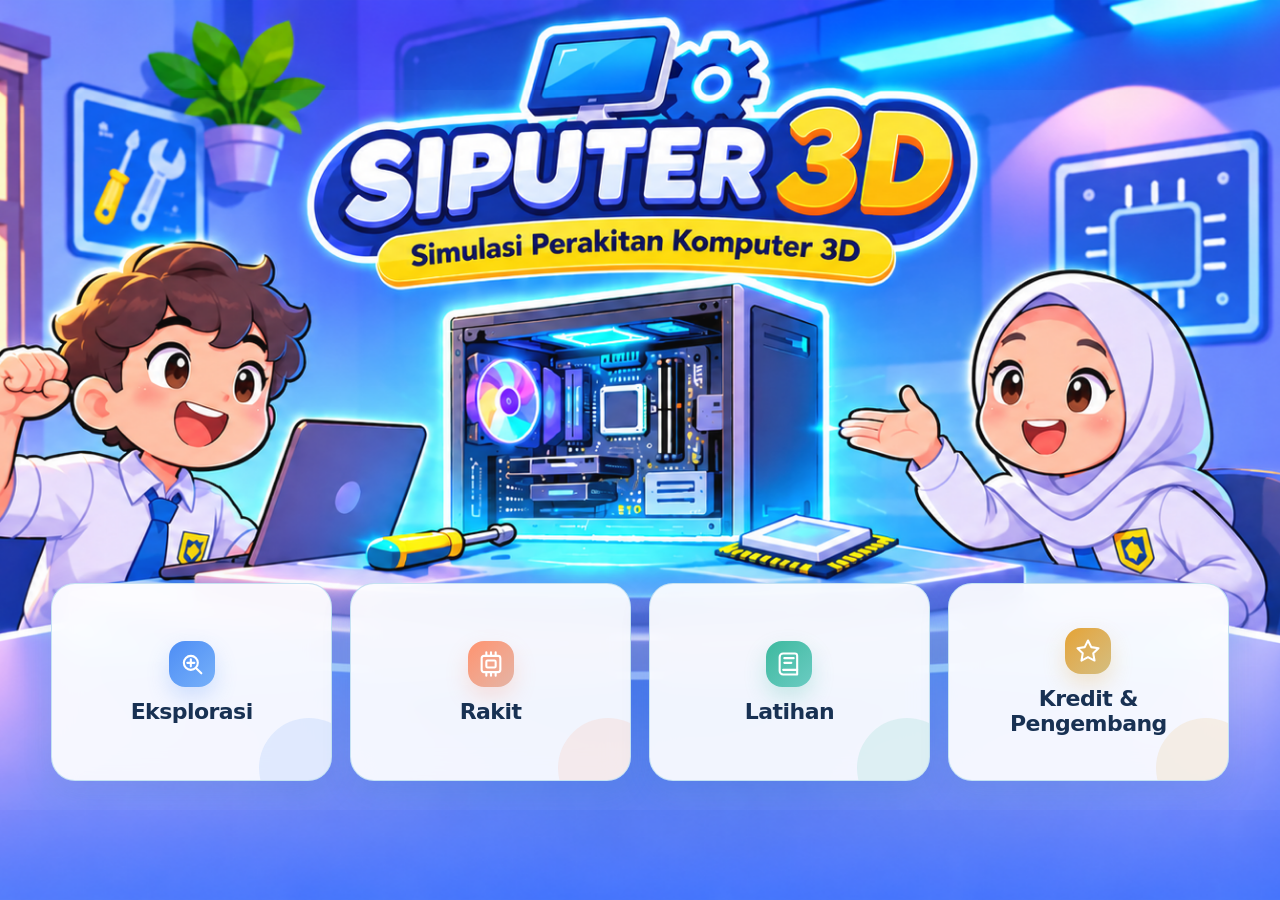
<file: siputer/index.html>
<!doctype html>
<html lang="id">
<head>
  <meta charset="utf-8">
  <meta name="viewport" content="width=device-width, initial-scale=1">
  <title>Belajar Komputer 3D</title>
  <style>
    :root {
      --ink: #183153;
      --muted: #617895;
      --paper: #f2faff;
      --line: #cfe7f3;
      --blue: #4e8df5;
      --orange: #ff936f;
      --green: #3bb99e;
    }

    * { box-sizing: border-box; }

    body {
      margin: 0;
      width: 100vw;
      height: 100dvh;
      display: grid;
      place-items: center;
      color: var(--ink);
      overflow: hidden;
      background: url("asset/BG-HOME.png") center center / cover no-repeat fixed;
      font-family: Inter, ui-sans-serif, system-ui, -apple-system, BlinkMacSystemFont, "Segoe UI", sans-serif;
    }

    .shell {
      width: min(100vw, 177.7778dvh);
      height: min(100dvh, 56.25vw);
      aspect-ratio: 16 / 9;
      overflow: auto;
      padding: clamp(16px, 3.2vh, 38px) clamp(18px, 4vw, 64px);
      background: rgba(255,255,255,.04);
      scrollbar-color: #b7c1d2 transparent;
    }

    main {
      display: flex;
      width: 100%;
      min-height: 100%;
      flex-direction: column;
      justify-content: flex-end;
    }

    .heading {
      height: 0;
      margin: 0;
      overflow: hidden;
      opacity: 0;
      text-align: center;
    }

    .mark {
      display: grid;
      width: 42px;
      height: 42px;
      margin: 0 auto 8px;
      place-items: center;
      border: 1px solid var(--line);
      border-radius: 18px;
      background: linear-gradient(145deg, #ffffff, #e6f8ff);
      box-shadow: 0 10px 28px rgba(67, 133, 190, .18), inset 0 0 0 1px white;
      color: var(--blue);
      font-size: 16px;
      font-weight: 800;
    }

    h1 {
      margin: 0;
      font-size: clamp(24px, 3.3vw, 38px);
      letter-spacing: -.045em;
      background: linear-gradient(100deg, #387ee8, #825fe7 55%, #f18a72);
      background-clip: text;
      color: transparent;
    }

    .subtitle {
      margin: 5px 0 0;
      color: var(--muted);
      font-size: 15px;
    }

    .menu {
      display: grid;
      grid-template-columns: repeat(4, minmax(0, 1fr));
      gap: clamp(10px, 1.5vw, 18px);
    }

    .menu-card {
      position: relative;
      display: flex;
      min-height: clamp(145px, 22vh, 205px);
      flex-direction: column;
      align-items: center;
      justify-content: center;
      gap: 12px;
      border: 1.5px solid rgba(196, 226, 242, .98);
      border-radius: 24px;
      background: rgba(255, 255, 255, .92);
      padding: clamp(14px, 2vw, 24px);
      color: inherit;
      text-decoration: none;
      font: inherit;
      text-align: center;
      backdrop-filter: blur(14px);
      -webkit-backdrop-filter: blur(14px);
      box-shadow: 0 12px 30px rgba(66, 131, 175, .14);
      transition: transform .18s ease, box-shadow .18s ease, border-color .18s ease;
      overflow: hidden;
      cursor: pointer;
    }

    .menu-card:focus-visible,
    .credits-close:focus-visible {
      outline: 3px solid #245fda;
      outline-offset: 3px;
    }

    .menu-card::after {
      content: "";
      position: absolute;
      right: -28px;
      bottom: -38px;
      width: 100px;
      height: 100px;
      border-radius: 50%;
      background: var(--tint);
      opacity: .12;
    }

    .menu-card:hover {
      transform: translateY(-4px);
      border-color: var(--tone);
      box-shadow: 0 18px 38px color-mix(in srgb, var(--tone) 22%, transparent);
    }

    .explore { --tone: var(--blue); --tint: var(--blue); }
    .build { --tone: var(--orange); --tint: var(--orange); }
    .practice { --tone: var(--green); --tint: var(--green); }
    .credits-card { --tone: #e5a331; --tint: #e5a331; }

    .icon {
      display: grid;
      width: 46px;
      height: 46px;
      place-items: center;
      border-radius: 16px;
      background: linear-gradient(135deg, var(--tint), color-mix(in srgb, var(--tint) 62%, #b8eaff));
      color: white;
      box-shadow: 0 10px 22px color-mix(in srgb, var(--tone) 24%, transparent);
    }

    .icon svg {
      width: 28px;
      height: 28px;
      fill: none;
      stroke: currentColor;
      stroke-width: 1.8;
      stroke-linecap: round;
      stroke-linejoin: round;
    }

    .menu-card h2 {
      margin: 0;
      font-size: clamp(17px, 1.8vw, 22px);
      letter-spacing: -.025em;
      text-align: center;
    }

    .credits {
      margin-top: clamp(16px, 2.6vh, 26px);
      border: 1px solid var(--line);
      border-radius: 16px;
      background: rgba(255,255,255,.9);
      padding: 12px 16px;
    }

    .credits-heading {
      display: flex;
      align-items: baseline;
      justify-content: space-between;
      gap: 12px;
      margin-bottom: 8px;
    }

    .credits h2 {
      margin: 0;
      font-size: 15px;
    }

    .developer {
      margin: 0;
      color: var(--muted);
      font-size: 11px;
      text-align: right;
    }

    .developer strong { color: var(--ink); }

    .credits-table-wrap {
      overflow-x: auto;
    }

    .credits table {
      width: 100%;
      border-collapse: collapse;
      font-size: 11px;
      text-align: left;
      white-space: nowrap;
    }

    .credits th,
    .credits td {
      border-top: 1px solid #e4f0f7;
      padding: 5px 8px;
    }

    .credits th { color: var(--muted); font-weight: 700; }
    .credits td:first-child { width: 34px; color: var(--muted); }

    .credits-dialog {
      width: min(920px, calc(100vw - 32px));
      max-height: min(82dvh, 760px);
      border: 1.5px solid rgba(196, 226, 242, .98);
      border-radius: 24px;
      padding: 0;
      color: var(--ink);
      background: rgba(255, 255, 255, .94);
      backdrop-filter: blur(14px);
      -webkit-backdrop-filter: blur(14px);
      box-shadow: 0 24px 70px rgba(45, 99, 145, .24);
    }

    .credits-dialog::backdrop {
      background: rgba(16, 40, 72, .58);
      backdrop-filter: blur(6px);
    }

    .credits-dialog .credits {
      max-height: min(82dvh, 760px);
      margin: 0;
      overflow: auto;
      border: 0;
      border-radius: inherit;
      background: transparent;
      padding: clamp(18px, 3vw, 30px);
    }

    .credits-dialog .credits-heading {
      align-items: center;
    }

    .credits-close {
      flex: 0 0 auto;
      border: 1px solid var(--line);
      border-radius: 999px;
      background: #f3faff;
      padding: 8px 14px;
      color: var(--ink);
      font: inherit;
      font-size: 13px;
      font-weight: 800;
      cursor: pointer;
    }

    @media (max-width: 760px) and (orientation: landscape) {
      .menu { gap: 8px; }

      .menu-card {
        min-height: clamp(82px, 22vh, 112px);
        gap: 8px;
        border-radius: 14px;
        padding: 10px 6px;
      }

      .icon {
        width: clamp(32px, 8vw, 42px);
        height: clamp(32px, 8vw, 42px);
        border-radius: 12px;
      }

      .icon svg {
        width: 24px;
        height: 24px;
      }

      .menu-card h2 {
        font-size: clamp(12px, 2.4vw, 16px);
        overflow-wrap: anywhere;
      }

      .credits-dialog {
        width: calc(100vw - 20px);
        max-height: 88dvh;
      }

      .credits-dialog .credits {
        max-height: 88dvh;
        padding: 14px;
      }

      .credits-heading {
        align-items: flex-start;
        flex-wrap: wrap;
        gap: 8px;
      }

      .developer {
        font-size: 10px;
        text-align: left;
      }

      .credits table {
        font-size: 10px;
        white-space: normal;
      }

      .credits th,
      .credits td {
        padding: 4px;
      }

      .credits td:nth-child(3) {
        overflow-wrap: anywhere;
      }
    }

    @media (max-height: 460px) and (orientation: landscape) {
      .shell {
        padding-top: 10px;
        padding-bottom: 10px;
      }

      .menu-card {
        min-height: clamp(76px, 24vh, 108px);
      }
    }

    .orientation-gate {
      display: none;
      position: fixed;
      z-index: 20;
      inset: 0;
      align-items: center;
      justify-content: center;
      background: linear-gradient(rgba(234,248,255,.84), rgba(240,237,255,.84)), url("asset/BG-HOME.png") center / cover no-repeat;
      padding: 28px;
      color: var(--ink);
      text-align: center;
    }

    .orientation-gate-content { max-width: 300px; }

    .rotate-icon {
      display: inline-block;
      margin-bottom: 14px;
      font-size: 56px;
      animation: rotate-hint 1.8s ease-in-out infinite;
    }

    @keyframes rotate-hint {
      0%, 20% { transform: rotate(0); }
      65%, 100% { transform: rotate(90deg); }
    }

    @media (orientation: portrait) and (max-width: 900px) {
      .orientation-gate { display: flex; }
    }
  </style>
  <script src="click-sound.js" defer></script>
</head>
<body>
  <div class="shell">
    <main>
      <div class="heading">
        <div class="mark" aria-hidden="true">3D</div>
        <h1>Belajar Komputer</h1>
        <p class="subtitle">Pilih aktivitas pembelajaran</p>
      </div>

      <nav class="menu" aria-label="Menu pembelajaran">
        <a class="menu-card explore" href="pages/eksplorasi.html">
          <div class="icon" aria-hidden="true">
            <svg viewBox="0 0 24 24">
              <circle cx="11" cy="11" r="6"></circle>
              <path d="m16 16 4 4M11 8v6M8 11h6"></path>
            </svg>
          </div>
          <h2>Eksplorasi</h2>
        </a>

        <a class="menu-card build" href="pages/rakit.html">
          <div class="icon" aria-hidden="true">
            <svg viewBox="0 0 24 24">
              <rect x="4" y="5" width="16" height="14" rx="2"></rect>
              <rect x="8" y="9" width="8" height="6" rx="1"></rect>
              <path d="M8 2v3M12 2v3M16 2v3M8 19v3M12 19v3M16 19v3"></path>
            </svg>
          </div>
          <h2>Rakit</h2>
        </a>

        <a class="menu-card practice" href="pages/latihan.html">
          <div class="icon" aria-hidden="true">
            <svg viewBox="0 0 24 24">
              <path d="M7 3h10a2 2 0 0 1 2 2v16H7a3 3 0 0 1-3-3V6a3 3 0 0 1 3-3Z"></path>
              <path d="M7 17h12M8 7h8M8 11h6"></path>
            </svg>
          </div>
          <h2>Latihan</h2>
        </a>

        <button class="menu-card credits-card" id="credits-open" type="button" aria-haspopup="dialog" aria-controls="credits-dialog">
          <div class="icon" aria-hidden="true">
            <svg viewBox="0 0 24 24">
              <path d="m12 3 2.8 5.7 6.2.9-4.5 4.4 1.1 6.2-5.6-3-5.6 3 1.1-6.2L3 9.6l6.2-.9L12 3Z"></path>
            </svg>
          </div>
          <h2>Kredit &amp; Pengembang</h2>
        </button>
      </nav>
    </main>
  </div>

  <dialog class="credits-dialog" id="credits-dialog" aria-labelledby="credits-title">
    <section class="credits">
      <div class="credits-heading">
        <div>
          <h2 id="credits-title">Pengembang Media Pembelajaran &amp; Kredit Aset 3D</h2><br>
          <p class="developer">Pengembang: <strong>SYAHIDAH HUMAIROH</strong> · SMPN 26 JAKARTA</p>
        </div>
        <button class="credits-close" id="credits-close" type="button">Tutup</button>
      </div>
      <div class="credits-table-wrap">
        <table>
          <thead>
            <tr><th>No.</th><th>Aset</th><th>Kreator</th><th>Tahap</th></tr>
          </thead>
          <tbody>
            <tr><td>1</td><td>Random Access Memory</td><td>ARComputerFundamentals</td><td>Process</td></tr>
            <tr><td>2</td><td>Core i7 Processor</td><td>ARComputerFundamentals</td><td>Process</td></tr>
            <tr><td>3</td><td>Wireless Adaptor</td><td>ARComputerFundamentals</td><td>Ekspansi</td></tr>
            <tr><td>4</td><td>PSU</td><td>Groovex</td><td>Power</td></tr>
            <tr><td>5</td><td>HDD</td><td>Nadya Sarieva</td><td>Storage</td></tr>
            <tr><td>6</td><td>RTX 5070</td><td>TahmidTauz</td><td>Graphics</td></tr>
            <tr><td>7</td><td>Samsung 990 PRO SSD</td><td>PolyDavid</td><td>Storage</td></tr>
          </tbody>
        </table>
      </div>
    </section>
  </dialog>

  <div class="orientation-gate" role="status" aria-live="polite">
    <div class="orientation-gate-content">
      <span class="rotate-icon" aria-hidden="true">📱</span>
      <h2>Putar perangkat Anda</h2>
      <p>Halaman ini dirancang untuk tampilan 16:9. Silakan putar HP ke posisi horizontal untuk melanjutkan.</p>
    </div>
  </div>
  <script>
    const creditsDialog = document.getElementById('credits-dialog');
    const creditsOpen = document.getElementById('credits-open');
    const creditsClose = document.getElementById('credits-close');

    creditsOpen.addEventListener('click', () => creditsDialog.showModal());
    creditsClose.addEventListener('click', () => creditsDialog.close());
    creditsDialog.addEventListener('click', event => {
      if (event.target === creditsDialog) creditsDialog.close();
    });
  </script>
</body>
</html>
</file>
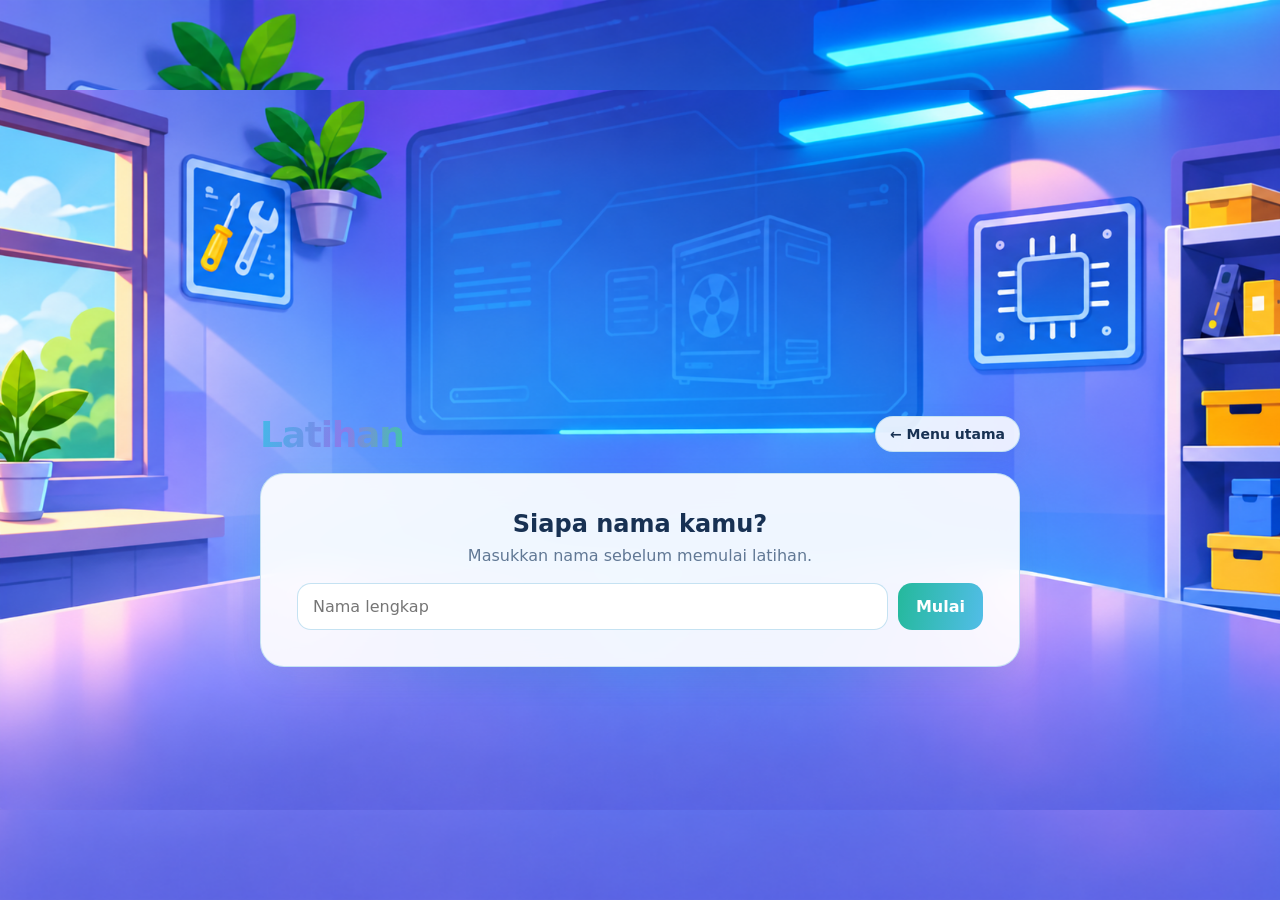
<file: siputer/pages/latihan.html>
<!doctype html>
<html lang="id">
<head>
  <meta charset="utf-8">
  <meta name="viewport" content="width=device-width, initial-scale=1">
  <title>Latihan Komponen Komputer</title>
  <style>
    :root {
      --ink: #183153;
      --muted: #617895;
      --paper: #f2faff;
      --line: rgba(196, 226, 242, .98);
      --green: #24b99b;
      --sky: #52bde8;
      --violet: #9c87f5;
    }

    * { box-sizing: border-box; }

    html, body {
      background: url("../asset/BG-all.png") center center / cover no-repeat fixed;
    }

    body {
      position: fixed;
      top: 50%;
      left: 50%;
      width: min(100vw, 177.7778dvh);
      height: min(100dvh, 56.25vw);
      transform: translate(-50%, -50%);
      aspect-ratio: 16 / 9;
      margin: 0;
      overflow: auto;
      color: var(--ink);
      font-family: Inter, ui-sans-serif, system-ui, -apple-system, BlinkMacSystemFont, "Segoe UI", sans-serif;
    }

    .shell {
      display: flex;
      width: min(760px, calc(100% - 32px));
      min-height: 100dvh;
      flex-direction: column;
      justify-content: center;
      margin: 0 auto;
      padding: 18px 0;
    }

    .topbar {
      display: flex;
      align-items: center;
      justify-content: space-between;
      margin-bottom: 18px;
    }

    .topbar a {
      border: 1px solid var(--line);
      border-radius: 999px;
      background: rgba(255, 255, 255, .88);
      padding: 9px 14px;
      color: var(--ink);
      font-size: 14px;
      font-weight: 700;
      text-decoration: none;
      box-shadow: 0 8px 22px rgba(66, 131, 175, .12);
      transition: border-color .15s ease, transform .15s ease;
    }

    .topbar a:hover { border-color: var(--sky); transform: translateY(-1px); }
    .topbar a:focus-visible,
    .answer:focus-visible,
    #next:focus-visible {
      outline: 3px solid #245fda;
      outline-offset: 3px;
    }

    h1 {
      margin: 0;
      font-size: clamp(24px, 5vw, 36px);
      letter-spacing: -.035em;
      background: linear-gradient(100deg, #43b9e8, #8b7bea 58%, #40c6a9);
      background-clip: text;
      color: transparent;
    }

    .card {
      border: 1.5px solid var(--line);
      border-radius: 24px;
      background: rgba(255, 255, 255, .92);
      padding: clamp(20px, 5vw, 36px);
      backdrop-filter: blur(14px);
      -webkit-backdrop-filter: blur(14px);
      box-shadow: 0 12px 30px rgba(66, 131, 175, .14);
    }

    .progress {
      height: 8px;
      margin-bottom: 26px;
      border-radius: 999px;
      background: #e7f2fa;
      overflow: hidden;
    }

    .progress span {
      display: block;
      width: 20%;
      height: 100%;
      border-radius: inherit;
      background: linear-gradient(90deg, var(--green), var(--sky), var(--violet));
      transition: width .2s ease;
    }

    #number {
      margin: 0 0 8px;
      color: var(--green);
      font-size: 13px;
      font-weight: 800;
    }

    #question {
      margin: 0 0 22px;
      font-size: clamp(18px, 4vw, 24px);
    }

    .answers {
      display: grid;
      gap: 10px;
    }

    .answer {
      border: 1px solid var(--line);
      border-radius: 14px;
      background: rgba(255, 255, 255, .9);
      padding: 13px 16px;
      color: var(--ink);
      font: inherit;
      text-align: left;
      cursor: pointer;
      box-shadow: 0 6px 18px rgba(66, 131, 175, .08);
      transition: border-color .15s ease, background .15s ease, transform .15s ease, box-shadow .15s ease;
    }

    .answer:hover:not(:disabled) {
      border-color: var(--sky);
      background: #f0fbff;
      box-shadow: 0 10px 22px rgba(66, 131, 175, .14);
      transform: translateY(-1px);
    }
    .answer.correct { border-color: #4aaf90; background: #edf9f5; }
    .answer.wrong { border-color: #df8375; background: #fff3f0; }
    .answer:disabled { cursor: default; }

    #next {
      display: none;
      width: 100%;
      margin-top: 18px;
      border: 0;
      border-radius: 14px;
      background: linear-gradient(100deg, var(--green), var(--sky));
      padding: 14px 18px;
      color: white;
      font: inherit;
      font-weight: 800;
      cursor: pointer;
      box-shadow: 0 10px 24px rgba(66, 166, 177, .24);
      transition: transform .15s ease, box-shadow .15s ease;
    }

    #next:hover,
    #restart:hover:not(:disabled) {
      transform: translateY(-1px);
      box-shadow: 0 14px 28px rgba(66, 166, 177, .3);
    }

    #result { display: none; text-align: center; }
    #quiz { display: none; }
    #result strong { display: block; font-size: 52px; color: var(--green); }
    #name-screen { text-align: center; }
    #name-screen h2 { margin: 0 0 8px; }
    #name-screen p { margin: 0 0 18px; color: var(--muted); }
    #name-form { display: flex; gap: 10px; }
    #student-name {
      flex: 1;
      min-width: 0;
      border: 1.5px solid var(--line);
      border-radius: 14px;
      background: white;
      padding: 13px 15px;
      color: var(--ink);
      font: inherit;
    }
    #student-name:focus { outline: 3px solid rgba(82, 189, 232, .25); border-color: var(--sky); }
    #start {
      border: 0;
      border-radius: 14px;
      background: linear-gradient(100deg, var(--green), var(--sky));
      padding: 13px 18px;
      color: white;
      font: inherit;
      font-weight: 800;
      cursor: pointer;
    }
    #feedback {
      display: none;
      margin-top: 14px;
      border-radius: 12px;
      padding: 11px 13px;
      font-weight: 750;
    }
    #feedback.correct-feedback { background: #edf9f5; color: #24866c; }
    #feedback.wrong-feedback { background: #fff3f0; color: #b95d50; }
    #result-name { margin: 4px 0 14px; color: var(--muted); }
    .answer-overview {
      width: 100%;
      margin: 18px 0;
      border-collapse: collapse;
      text-align: left;
    }
    .answer-overview th,
    .answer-overview td {
      border-bottom: 1px solid var(--line);
      padding: 9px 7px;
      font-size: 13px;
    }
    .answer-overview th { color: var(--muted); }
    .answer-overview .status-correct { color: #24866c; font-weight: 800; }
    .answer-overview .status-wrong { color: #b95d50; font-weight: 800; }

    .orientation-gate { display: none; }

    @media (max-width: 760px) and (orientation: landscape) {
      .shell {
        width: min(100% - 20px, 620px);
        padding: 10px 0;
      }

      .topbar { margin-bottom: 10px; }
      .topbar a { padding: 7px 11px; font-size: 12px; }
      h1 { font-size: 22px; }
      .card { padding: 14px; border-radius: 18px; }
      .progress { height: 6px; margin-bottom: 12px; }
      #number { margin-bottom: 5px; font-size: 11px; }
      #question { margin-bottom: 12px; font-size: 18px; }
      .answers { gap: 7px; }
      .answer { padding: 9px 12px; border-radius: 11px; font-size: 13px; }
      #next { margin-top: 10px; padding: 10px 14px; }
      #result strong { font-size: 40px; }
      #name-form { gap: 7px; }
      #student-name, #start { padding: 9px 12px; }
      #feedback { margin-top: 8px; padding: 8px 10px; }
      .answer-overview th, .answer-overview td { padding: 5px 4px; font-size: 11px; }
    }

    @media (orientation: portrait) and (max-width: 900px) {
      .orientation-gate {
        position: fixed;
        z-index: 99999;
        top: calc((100% - 100dvh) / 2);
        left: calc((100% - 100vw) / 2);
        width: 100vw;
        height: 100dvh;
        display: grid;
        place-items: center;
        padding: 32px;
        background: linear-gradient(rgba(234,248,255,.84), rgba(240,237,255,.84)), url("../asset/BG-all.png") center / cover no-repeat;
        color: #183153;
        font: 700 20px/1.6 Inter, sans-serif;
        text-align: center;
      }
    }
  </style>
  <script src="../click-sound.js" defer></script>
</head>
<body>
  <main class="shell">
    <div class="topbar">
      <h1>Latihan</h1>
      <a href="../index.html">← Menu utama</a>
    </div>

    <section class="card" aria-live="polite">
      <div id="name-screen">
        <h2>Siapa nama kamu?</h2>
        <p>Masukkan nama sebelum memulai latihan.</p>
        <form id="name-form">
          <input id="student-name" type="text" maxlength="40" autocomplete="name" placeholder="Nama lengkap" required>
          <button id="start" type="submit">Mulai</button>
        </form>
      </div>
      <div id="quiz">
        <div class="progress"><span id="progress"></span></div>
        <p id="number"></p>
        <h2 id="question"></h2>
        <div class="answers" id="answers"></div>
        <div id="feedback"></div>
        <button id="next" type="button">Soal berikutnya</button>
      </div>
      <div id="result">
        <strong id="score"></strong>
        <h2>Latihan selesai</h2>
        <p id="result-name"></p>
        <table class="answer-overview">
          <thead>
            <tr><th>No.</th><th>Jawabanmu</th><th>Jawaban benar</th><th>Status</th></tr>
          </thead>
          <tbody id="answer-overview"></tbody>
        </table>
        <button id="restart" class="answer" type="button" style="text-align:center">Ulangi latihan</button>
      </div>
    </section>
  </main>

  <script>
    const questions = [
      {
        text: "Saat membuka banyak aplikasi untuk mengerjakan tugas, laptop terasa lambat meski penyimpanan masih kosong. Komponen apa yang paling mungkin perlu ditambah?",
        choices: ["RAM", "PSU", "Monitor", "Speaker"],
        answer: 0,
        explanation: "RAM membantu komputer menyimpan data aplikasi yang sedang aktif, sehingga multitasking lebih lancar."
      },
      {
        text: "Kamu ingin membawa foto dan tugas ke komputer lain menggunakan penyimpanan portabel yang bisa langsung dicolokkan. Perangkat mana yang paling tepat digunakan?",
        choices: ["SSD eksternal", "Adaptor Wi-Fi", "Catu daya", "Kartu grafis"],
        answer: 0,
        explanation: "SSD eksternal bisa menyimpan dan memindahkan data dengan cepat. Adaptor Wi-Fi digunakan untuk akses internet nirkabel."
      },
      {
        text: "Komputer sering lag saat bermain game dan menonton video resolusi tinggi. Komponen mana yang sebaiknya ditingkatkan?",
        choices: ["HDD", "Kartu grafis", "NIC", "CD-ROM"],
        answer: 1,
        explanation: "Kartu grafis memproses tampilan game, gambar, dan video agar berjalan lebih lancar."
      },
      {
        text: "Saat menyimpan tugas sekolah, kamu ingin data tetap aman meski komputer mati dan tidak perlu dibuka segera. Komponen mana yang menyimpan data jangka panjang?",
        choices: ["RAM", "CPU", "SSD atau HDD", "PSU"],
        answer: 2,
        explanation: "SSD atau HDD menyimpan data secara permanen meskipun komputer dimatikan."
      },
      {
        text: "Komputer baru sudah dirakit, tetapi lampu dan kipas tidak menyala sama sekali. Komponen mana yang perlu diperiksa lebih dahulu?",
        choices: ["Catu daya", "Monitor", "Memori", "Kartu Wi-Fi"],
        answer: 0,
        explanation: "Catu daya menyalurkan listrik ke seluruh komponen, jadi perlu diperiksa jika komponen sama sekali tidak menyala."
      }
    ];

    let index = 0;
    let score = 0;
    let studentName = "";
    const answerRecords = [];
    const nameScreen = document.querySelector("#name-screen");
    const nameForm = document.querySelector("#name-form");
    const studentNameInput = document.querySelector("#student-name");
    const quiz = document.querySelector("#quiz");
    const result = document.querySelector("#result");
    const number = document.querySelector("#number");
    const question = document.querySelector("#question");
    const answers = document.querySelector("#answers");
    const progress = document.querySelector("#progress");
    const next = document.querySelector("#next");
    const feedback = document.querySelector("#feedback");

    function playTringSound() {
      const AudioContext = window.AudioContext || window.webkitAudioContext;
      if (!AudioContext) return;

      const context = new AudioContext();
      const start = context.currentTime;
      [880, 1320].forEach((frequency, part) => {
        const oscillator = context.createOscillator();
        const gain = context.createGain();
        const toneStart = start + part * 0.09;
        oscillator.type = "sine";
        oscillator.frequency.setValueAtTime(frequency, toneStart);
        gain.gain.setValueAtTime(0.0001, toneStart);
        gain.gain.exponentialRampToValueAtTime(0.08, toneStart + 0.015);
        gain.gain.exponentialRampToValueAtTime(0.0001, toneStart + 0.28);
        oscillator.connect(gain);
        gain.connect(context.destination);
        oscillator.start(toneStart);
        oscillator.stop(toneStart + 0.28);
      });
    }

    nameForm.addEventListener("submit", (event) => {
      event.preventDefault();
      studentName = studentNameInput.value.trim();
      if (!studentName) return;
      nameScreen.style.display = "none";
      quiz.style.display = "block";
      showQuestion();
    });

    function showQuestion() {
      const item = questions[index];
      number.textContent = `Soal ${index + 1} dari ${questions.length}`;
      question.textContent = item.text;
      progress.style.width = `${((index + 1) / questions.length) * 100}%`;
      answers.replaceChildren();
      next.style.display = "none";
      feedback.style.display = "none";
      feedback.className = "";

      item.choices.forEach((choice, choiceIndex) => {
        const button = document.createElement("button");
        button.type = "button";
        button.className = "answer";
        button.textContent = choice;
        button.dataset.answer = String(choiceIndex);
        button.addEventListener("click", () => choose(button, choiceIndex));
        answers.appendChild(button);
      });
    }

    function choose(selected, choiceValue) {
      const item = questions[index];
      const isCorrect = choiceValue === item.answer;
      [...answers.children].forEach((button) => {
        button.disabled = true;
        if (Number(button.dataset.answer) === item.answer) button.classList.add("correct");
      });

      if (isCorrect) {
        score++;
        selected.classList.add("correct");
      } else {
        selected.classList.add("wrong");
      }

      answerRecords[index] = {
        selected: item.choices[choiceValue],
        correct: item.choices[item.answer],
        isCorrect
      };
      feedback.textContent = `${isCorrect ? "Benar!" : "Belum tepat."} ${item.explanation}`;
      feedback.className = isCorrect ? "correct-feedback" : "wrong-feedback";
      feedback.style.display = "block";
      playTringSound();
      next.style.display = "block";
      next.textContent = index === questions.length - 1 ? "Lihat hasil" : "Soal berikutnya";
    }

    next.addEventListener("click", () => {
      index++;
      if (index < questions.length) {
        showQuestion();
      } else {
        quiz.style.display = "none";
        result.style.display = "block";
        document.querySelector("#score").textContent = `${score}/${questions.length}`;
        document.querySelector("#result-name").textContent = `Nama peserta: ${studentName}`;
        document.querySelector("#answer-overview").innerHTML = answerRecords.map((record, recordIndex) => `
          <tr>
            <td>${recordIndex + 1}</td>
            <td>${record.selected}</td>
            <td>${record.correct}</td>
            <td class="${record.isCorrect ? "status-correct" : "status-wrong"}">${record.isCorrect ? "Benar" : "Salah"}</td>
          </tr>
        `).join("");
      }
    });

    document.querySelector("#restart").addEventListener("click", () => {
      index = 0;
      score = 0;
      answerRecords.length = 0;
      result.style.display = "none";
      quiz.style.display = "block";
      showQuestion();
    });
  </script>
  <div class="orientation-gate" role="status" aria-live="polite">
    <p>Putar perangkat Anda ke posisi horizontal untuk melanjutkan.</p>
  </div>
</body>
</html>
</file>
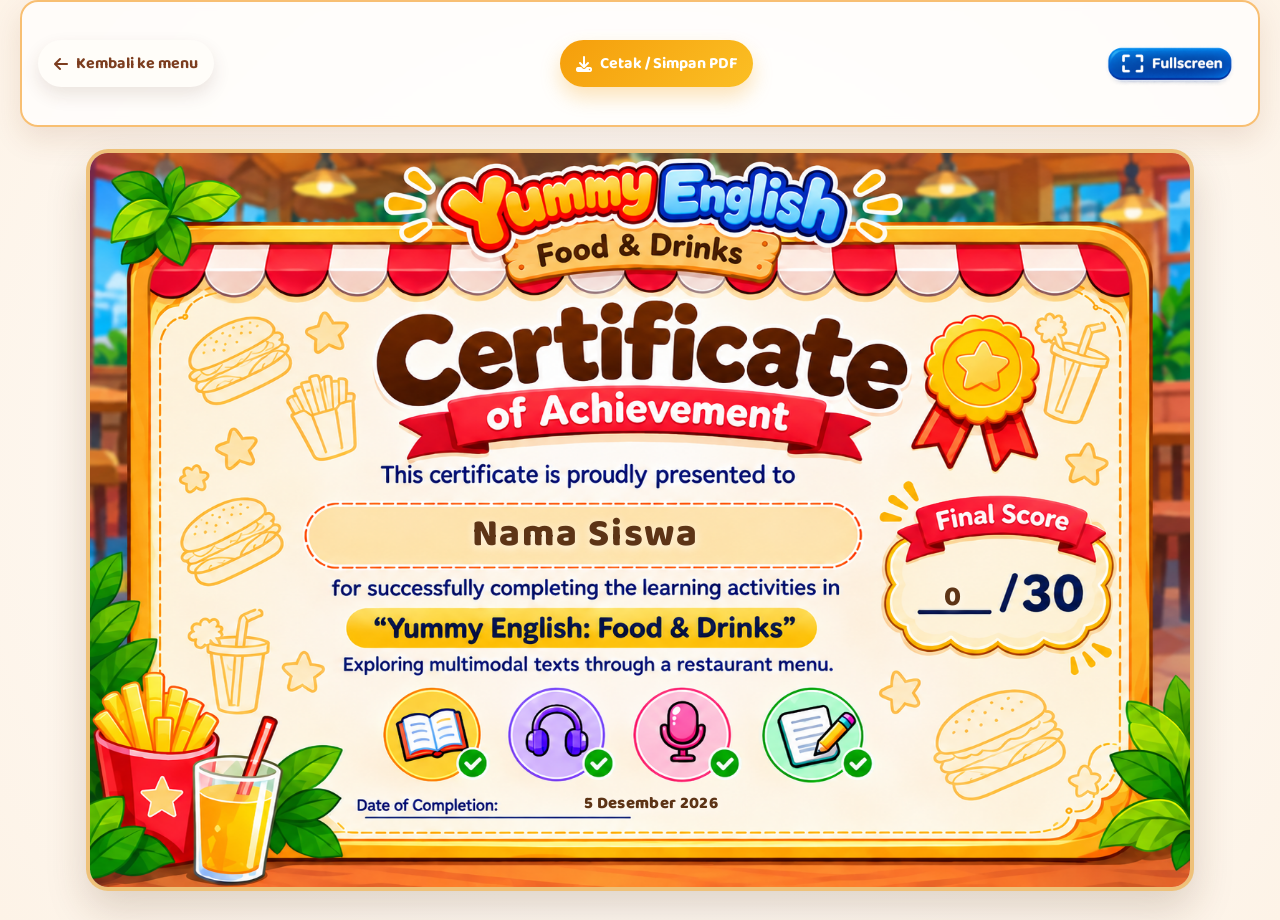
<file: yummy-english/pages/certificate.html>
<!DOCTYPE html>
<html lang="id">
<head>
    <meta charset="UTF-8">
    <meta name="viewport" content="width=device-width, initial-scale=1.0">
    <title>Sertifikat Yummy English</title>
    <link href="https://cdnjs.cloudflare.com/ajax/libs/font-awesome/6.4.0/css/all.min.css" rel="stylesheet">
    <link href="https://fonts.googleapis.com/css2?family=Baloo+2:wght@400;600;700;800&display=swap" rel="stylesheet">
    <link href="../css/style.css" rel="stylesheet">
</head>
<body data-page="certificate">
    <main id="game-container" class="certificate-page">
        <header class="certificate-toolbar">
            <a class="certificate-back" href="menu2.html">
                <i class="fas fa-arrow-left" aria-hidden="true"></i>
                Kembali ke menu
            </a>
            <button class="certificate-print" type="button" onclick="window.print()">
                <i class="fas fa-download" aria-hidden="true"></i>
                Cetak / Simpan PDF
            </button>
        </header>
        <section class="certificate-stage" aria-label="Pratinjau sertifikat">
            <div class="certificate-canvas">
                <img src="../assets/images/certificate.png" alt="Template sertifikat Yummy English: Food and Drinks">
                <span id="certificate-student-name" class="certificate-student-name">Nama Siswa</span>
                <span id="certificate-final-score" class="certificate-final-score">0</span>
                <span id="certificate-date" class="certificate-date"></span>
            </div>
        </section>
    </main>
    <script src="../js/app.js"></script>
</body>
</html>
</file>
<file: yummy-english/css/style.css>
body {
    margin: 0;
    padding: 0;
    background-color: #333;
    display: flex;
    justify-content: center;
    align-items: center;
    height: 100dvh;
    overflow: hidden;
    font-family: 'Baloo 2', sans-serif;
    touch-action: manipulation;
}

/* 16:9 Aspect Ratio Container */
#game-container {
    aspect-ratio: 16 / 9;
    width: min(100vw, 177.7778vh);
    width: min(100vw, 177.7778dvh);
    height: min(100vh, 56.25vw);
    height: min(100dvh, 56.25vw);
    background-color: #fdf3e7;
    background-image: radial-gradient(circle at 50% 50%, #ffffff 0%, #fdf3e7 100%);
    position: relative;
    overflow: hidden;
    box-shadow: 0 0 30px rgba(0, 0, 0, 0.5);
    display: flex;
    flex-direction: column;
}

.fullscreen-page-frame {
    position: absolute;
    inset: 0;
    z-index: 30;
    width: 100%;
    height: 100%;
    border: 0;
}

@media (min-width: 1024px) {
    #game-container {
        border-radius: 24px;
    }
}

/* Screens */
.screen {
    display: none;
    width: 100%;
    height: 100%;
    position: absolute;
    top: 0;
    left: 0;
    animation: fadeIn 0.4s ease-out;
}

#screen-home {
    background: #38bdf8 url("../assets/images/background.png") center / cover no-repeat;
}

#screen-menu {
    background: #ffedd5 url("../assets/images/menu-background.png") center / cover no-repeat;
}

#screen-home > .home-content {
    justify-content: space-between;
    padding-block: clamp(1rem, 4vh, 2.5rem);
}

#screen-home .home-logo {
    display: block;
    width: min(76vw, 52rem);
    max-height: 35vh;
    object-fit: contain;
}

.fullscreen-button {
    position: absolute;
    top: clamp(0.25rem, 1.5vw, 1rem);
    right: clamp(0.25rem, 1.5vw, 1rem);
    z-index: 20;
    width: clamp(5rem, 12vw, 9rem);
    aspect-ratio: 3 / 2;
    padding: 0;
    border: 0;
    background: transparent;
    cursor: pointer;
    transition: transform 0.15s ease;
}

.fullscreen-button:hover {
    transform: scale(1.05);
}

.fullscreen-button:focus-visible {
    outline: 3px solid #fff;
    outline-offset: 2px;
    border-radius: 12px;
}

.fullscreen-button img {
    display: block;
    width: 100%;
    height: 100%;
    object-fit: contain;
}

.writing-image-preview {
    position: absolute;
    inset: 0;
    z-index: 1000;
    display: flex;
    align-items: center;
    justify-content: center;
    padding: 3rem;
    background: rgba(0, 0, 0, 0.88);
}

.writing-image-preview[hidden] {
    display: none;
}

.writing-image-preview-image {
    max-width: 100%;
    max-height: 100%;
    object-fit: contain;
}

.writing-image-preview-close {
    position: absolute;
    top: 1rem;
    right: 1rem;
    display: grid;
    width: 2.75rem;
    height: 2.75rem;
    place-items: center;
    border: 0;
    border-radius: 9999px;
    background: #fff;
    color: #1f2937;
    font-size: 1.25rem;
    cursor: pointer;
}

.fullscreen-button-inline {
    position: static;
    flex: 0 1 clamp(5rem, 12vw, 9rem);
    min-width: 0;
}

.screen.active {
    display: flex;
    flex-direction: column;
}

@keyframes fadeIn {
    from { opacity: 0; transform: scale(0.98); }
    to { opacity: 1; transform: scale(1); }
}

/* Button 3D Effect */
.btn-3d {
    transition: all 0.1s ease;
}

.btn-3d:active {
    transform: translateY(4px);
    box-shadow: 0 2px 0 rgba(0, 0, 0, 0.15) !important;
}

/* Modals */
.modal-overlay {
    display: none;
    position: absolute;
    inset: 0;
    background: rgba(0, 0, 0, 0.6);
    backdrop-filter: blur(3px);
    z-index: 50;
    justify-content: center;
    align-items: center;
    animation: fadeIn 0.3s;
}

.modal-content {
    background: white;
    border-radius: 24px;
    padding: 24px;
    border: 6px solid #ffbf69;
    box-shadow: 0 10px 25px rgba(0, 0, 0, 0.2);
    position: relative;
    max-width: 90%;
    max-height: 90%;
    overflow-y: auto;
    text-align: center;
}

.app-alert-modal {
    z-index: 1100;
}

.app-alert-content {
    width: min(90%, 32rem);
    border-color: #fbbf24;
}

.app-alert-title {
    margin: 0 0 0.75rem;
    color: #1f2937;
    font-size: clamp(1.25rem, 3vw, 1.75rem);
    font-weight: 700;
}

.app-alert-message {
    margin: 0 0 1.25rem;
    color: #374151;
    font-size: clamp(1rem, 2vw, 1.25rem);
    white-space: pre-line;
}

.app-alert-close {
    padding: 0.5rem 2rem;
    border: 0;
    border-radius: 9999px;
    background: #3b82f6;
    color: #fff;
    font: inherit;
    font-weight: 700;
    cursor: pointer;
}

.app-alert-close:focus-visible {
    outline: 3px solid #1d4ed8;
    outline-offset: 3px;
}

/* Book Layout for Menu */
.book-container {
    background: #d2a679;
    border-radius: 16px;
    padding: 10px;
    box-shadow: inset 0 0 20px rgba(0, 0, 0, 0.3), 0 10px 20px rgba(0, 0, 0, 0.2);
    flex-grow: 1;
    display: flex;
    position: relative;
}

.book-page {
    background: #fffdf5;
    flex: 1;
    margin: 0 5px;
    border-radius: 8px;
    box-shadow: inset 0 0 10px rgba(0, 0, 0, 0.05);
    padding: 8px;
    position: relative;
    display: flex;
    flex-direction: column;
    border: 1px solid #e0d5c1;
}

/* Place menu content over the illustrated pages in menu-background.png */
#screen-menu > .book-container {
    position: absolute;
    inset: 20% 7% 10%;
    width: auto;
    max-width: none;
    margin: 0;
    padding: 0;
    background: transparent;
    border-radius: 0;
    box-shadow: none;
    overflow: visible;
}

#screen-menu > .flex.justify-between {
    position: absolute;
    top: 2%;
    left: 2%;
    right: 2%;
    margin: 0;
}

#screen-menu > .flex.justify-between > div:nth-child(2) {
    display: none;
}

#screen-menu > .book-container > #menu-page-1:not(.hidden),
#screen-menu > .book-container > #menu-page-2:not(.hidden) {
    display: flex;
    width: 100%;
    height: 100%;
    gap: 2%;
}

#screen-menu .book-page {
    min-width: 0;
    margin: 0;
    padding: 0% 7% 10% 8%;
    border: 0;
    border-radius: 0;
    background: transparent;
    box-shadow: none;
}

#screen-menu .book-page > .grid {
    min-height: 0;
    grid-auto-rows: minmax(0, 1fr);
}

#screen-menu .book-page > .grid.grid-cols-3 {
    flex: 1;
}

.menu-page-switch {
    position: absolute;
    top: 1%;
    right: 3%;
    z-index: 20;
    display: inline-flex;
    align-items: center;
    gap: 0.5rem;
    min-height: clamp(2.2rem, 5vh, 2.8rem);
    padding: 0.35rem clamp(0.8rem, 1.5vw, 1.15rem);
    border: 2px solid #fff;
    border-radius: 9999px;
    background: #2563eb;
    color: #fff;
    box-shadow: 0 4px 0 #1e3a8a, 0 7px 12px rgba(0, 0, 0, 0.28);
    font: inherit;
    font-size: clamp(0.75rem, 1vw, 1rem);
    font-weight: 800;
    cursor: pointer;
    transition: transform 160ms ease, box-shadow 160ms ease, background-color 160ms ease;
}

.menu-page-switch:hover {
    transform: translateY(-2px);
    background: #1d4ed8;
    box-shadow: 0 6px 0 #1e3a8a, 0 9px 14px rgba(0, 0, 0, 0.3);
}

.menu-page-switch:active {
    transform: translateY(2px);
    box-shadow: 0 2px 0 #1e3a8a, 0 3px 6px rgba(0, 0, 0, 0.24);
}

.menu-page-switch:focus-visible {
    outline: 3px solid #facc15;
    outline-offset: 3px;
}

#screen-menu > .book-container > #menu-page-1:not(.hidden) {
    animation: menuPageEnterFromLeft 360ms ease-out both;
}

#screen-menu > .book-container > #menu-page-2:not(.hidden) {
    animation: menuPageEnterFromRight 360ms ease-out both;
}

@keyframes menuPageEnterFromLeft {
    from { opacity: 0; transform: perspective(1200px) rotateY(7deg) translateX(-1rem); }
    to { opacity: 1; transform: perspective(1200px) rotateY(0) translateX(0); }
}

@keyframes menuPageEnterFromRight {
    from { opacity: 0; transform: perspective(1200px) rotateY(-7deg) translateX(1rem); }
    to { opacity: 1; transform: perspective(1200px) rotateY(0) translateX(0); }
}

@media (prefers-reduced-motion: reduce) {
    .menu-page-switch,
    #screen-menu > .book-container > #menu-page-1:not(.hidden),
    #screen-menu > .book-container > #menu-page-2:not(.hidden) {
        animation: none;
        transition: none;
    }
}

#screen-menu .book-page > div.rounded-full {
    flex-shrink: 0;
    padding: 0.2rem clamp(0.35rem, 1vw, 0.85rem);
    margin-bottom: clamp(0.2rem, 0.7vh, 0.6rem);
    font-size: clamp(0.65rem, 0.9vw, 0.95rem);
}

#screen-menu .menu-item {
    min-height: 0;
    padding: clamp(0.15rem, 0.5vw, 0.45rem);
    border: 1px solid rgba(142, 78, 28, 0.28);
    border-radius: 8px;
    background: rgba(255, 255, 255, 0.58);
    box-shadow: 0 2px 5px rgba(104, 55, 20, 0.12);
}

#screen-menu .menu-item-image {
    display: block;
    width: 100%;
    height: clamp(2rem, 7vh, 4.5rem);
    object-fit: contain;
    margin-bottom: 0.1rem;
}

#screen-menu .menu-item > div:nth-child(2) {
    font-size: clamp(0.6rem, 0.85vw, 0.9rem);
}

#screen-menu .menu-item > div:nth-child(3) {
    font-size: clamp(0.55rem, 0.72vw, 0.75rem);
}

#screen-menu .speaker-icon {
    right: 3%;
    bottom: 3%;
    width: clamp(1.15rem, 2.1vw, 1.6rem);
    height: clamp(1.15rem, 2.1vw, 1.6rem);
    font-size: clamp(0.55rem, 0.8vw, 0.7rem);
}

#screen-menu > .w-full.flex.justify-center {
    position: absolute;
    bottom: 1.5%;
    left: 0;
    right: 0;
}

#screen-menu .book-spine {
    display: none;
}

/* Binder rings middle */
.book-spine {
    position: absolute;
    left: 50%;
    top: 5%;
    bottom: 5%;
    width: 30px;
    transform: translateX(-50%);
    display: flex;
    flex-direction: column;
    justify-content: space-evenly;
    align-items: center;
    z-index: 10;
}

.binder-ring {
    width: 20px;
    height: 10px;
    background: linear-gradient(to bottom, #f0f0f0, #999, #f0f0f0);
    border-radius: 10px;
    border: 1px solid #666;
    box-shadow: 2px 2px 5px rgba(0, 0, 0, 0.3);
}

/* Item Menu Card */
.menu-item {
    background: white;
    border: 2px solid #e2e8f0;
    border-radius: 12px;
    padding: 4px;
    text-align: center;
    position: relative;
    box-shadow: 0 4px 6px rgba(0, 0, 0, 0.05);
    display: flex;
    flex-direction: column;
    align-items: center;
    justify-content: center;
}

.speaker-icon {
    position: absolute;
    bottom: 5px;
    right: 5px;
    background: #3b82f6;
    color: white;
    width: 24px;
    height: 24px;
    border-radius: 50%;
    display: flex;
    justify-content: center;
    align-items: center;
    font-size: 10px;
    cursor: pointer;
    box-shadow: 0 2px 4px rgba(0, 0, 0, 0.2);
}

/* Sidebar Petunjuk */
.petunjuk-panel {
    background: #fff5f5;
    border: 4px solid #fca5a5;
    border-radius: 16px;
    padding: 16px;
}

.petunjuk-step {
    display: flex;
    align-items: flex-start;
    margin-bottom: 12px;
    font-size: 0.9rem;
    color: #4b5563;
}

.step-num {
    background: #ef4444;
    color: white;
    width: 20px;
    height: 20px;
    border-radius: 50%;
    display: flex;
    justify-content: center;
    align-items: center;
    font-size: 0.75rem;
    font-weight: bold;
    margin-right: 8px;
    flex-shrink: 0;
    margin-top: 2px;
}

/* Mic Pulsing */
.mic-recording {
    animation: pulse-mic 1s infinite;
    background-color: #ef4444 !important;
}

@keyframes pulse-mic {
    0% { box-shadow: 0 0 0 0 rgba(239, 68, 68, 0.7); }
    70% { box-shadow: 0 0 0 20px rgba(239, 68, 68, 0); }
    100% { box-shadow: 0 0 0 0 rgba(239, 68, 68, 0); }
}

/* Custom Scrollbar */
::-webkit-scrollbar { width: 6px; }
::-webkit-scrollbar-track { background: #f1f1f1; border-radius: 10px; }
::-webkit-scrollbar-thumb { background: #c1c1c1; border-radius: 10px; }
::-webkit-scrollbar-thumb:hover { background: #a8a8a8; }

/* Certificate Page */
body[data-page="certificate"] {
    overflow: auto;
}

body[data-page="certificate"] #game-container {
    display: flex !important;
    width: min(100vw, 177.7778vh);
    max-width: 100%;
    height: auto;
    min-height: 100dvh;
    aspect-ratio: auto;
    border-radius: 0;
}

.certificate-page {
    background: linear-gradient(180deg, #fffaf3 0%, #fbe9d1 100%);
    padding: clamp(0.75rem, 2vw, 1.25rem);
    gap: clamp(0.75rem, 2vw, 1rem);
}

.certificate-toolbar {
    display: flex;
    align-items: center;
    justify-content: space-between;
    gap: 1rem;
    padding: 0.85rem 1rem;
    border-radius: 18px;
    background: rgba(255, 255, 255, 0.72);
    border: 2px solid rgba(247, 175, 80, 0.8);
    box-shadow: 0 12px 30px rgba(124, 60, 17, 0.12);
    backdrop-filter: blur(4px);
}

.certificate-back,
.certificate-print {
    display: inline-flex;
    align-items: center;
    justify-content: center;
    gap: 0.5rem;
    padding: 0.7rem 1rem;
    border-radius: 999px;
    border: none;
    font: inherit;
    font-weight: 700;
    text-decoration: none;
    cursor: pointer;
    transition: transform 0.15s ease, box-shadow 0.15s ease;
}

.certificate-back {
    background: #fffdf9;
    color: #7c3d1f;
    box-shadow: 0 8px 18px rgba(94, 53, 22, 0.12);
}

.certificate-back:hover,
.certificate-print:hover {
    transform: translateY(-1px);
}

.certificate-back:active,
.certificate-print:active {
    transform: translateY(1px);
}

.certificate-print {
    background: linear-gradient(135deg, #f59e0b, #fbbf24);
    color: #fff;
    box-shadow: 0 10px 20px rgba(245, 158, 11, 0.28);
}

.certificate-stage {
    flex: 1;
    display: flex;
    align-items: center;
    justify-content: center;
    min-height: 0;
    padding: 0.2rem 0 0.4rem;
}

.certificate-canvas {
    position: relative;
    width: min(100%, 1100px);
    aspect-ratio: 3 / 2;
    overflow: hidden;
    border-radius: 22px;
    border: 4px solid rgba(237, 188, 108, 0.9);
    background: #fffaf2;
    box-shadow: 0 18px 40px rgba(80, 43, 18, 0.18);
}

.certificate-canvas > img {
    display: block;
    width: 100%;
    height: 100%;
    object-fit: cover;
    user-select: none;
    pointer-events: none;
}

.certificate-student-name,
.certificate-final-score,
.certificate-date {
    position: absolute;
    display: block;
    text-align: center;
    color: #5d3416;
    font-weight: 800;
    text-shadow: 0 2px 10px rgba(255, 255, 255, 0.8);
}

.certificate-student-name {
    left: 45%;
    top: 52%;
    width: 58%;
    transform: translate(-50%, -50%);
    font-size: clamp(1.4rem, 3vw, 3rem);
    letter-spacing: 0.04em;
    line-height: 1.1;
    text-transform: capitalize;
}

.certificate-final-score {
    left: 78.4%;
    top: 60.5%;
    width: auto;
    min-width: 4rem;
    transform: translate(-50%, -50%);
    font-size: clamp(1.3rem, 2.2vw, 2.6rem);
}

.certificate-date {
    left: 51%;
    bottom: 9.5%;
    width: 45%;
    transform: translateX(-50%);
    font-size: clamp(0.8rem, 1.3vw, 1.3rem);
    letter-spacing: 0.02em;
}

@media (max-width: 760px) {
    .certificate-page {
        padding: 0.65rem;
    }

    .certificate-toolbar {
        flex-wrap: wrap;
    }

    .certificate-back,
    .certificate-print {
        width: 100%;
    }

    .certificate-canvas {
        width: min(100%, 720px);
        border-radius: 16px;
    }

    .certificate-student-name {
        top: 52%;
        width: 64%;
        font-size: clamp(1.1rem, 5vw, 2.3rem);
    }

    .certificate-final-score {
        left: 78.4%;
        top: 60.5%;
        font-size: clamp(1.1rem, 4.4vw, 2rem);
    }

    .certificate-date {
        left: 51%;
        bottom: 9.5%;
        width: 50%;
        font-size: clamp(0.72rem, 2.5vw, 1rem);
    }
}

body[data-page="certificate"] #orientation-warning {
    display: none !important;
}

@media (orientation: portrait) and (max-width: 900px) {
    body[data-page="certificate"] > #game-container,
    body[data-page="certificate"] > .modal-overlay {
        display: flex !important;
    }
}

@media print {
    body {
        background: #fff;
        overflow: visible;
    }

    #game-container {
        width: 100%;
        max-width: none;
        height: auto;
        min-height: 100vh;
        border-radius: 0;
        box-shadow: none;
    }

    .certificate-toolbar {
        display: none;
    }

    .fullscreen-button {
        display: none;
    }

    .certificate-stage {
        padding: 0;
    }

    .certificate-canvas {
        width: 100%;
        max-height: none;
        aspect-ratio: 3 / 2;
        border: none;
        box-shadow: none;
    }
}

#orientation-warning {
    display: none;
}

@media (orientation: portrait) and (max-width: 900px) {
    body > #game-container,
    body > .modal-overlay {
        display: none !important;
    }

    #orientation-warning {
        position: fixed;
        inset: 0;
        z-index: 10000;
        display: flex;
        flex-direction: column;
        align-items: center;
        justify-content: center;
        gap: 1rem;
        padding: 2rem;
        background: #fff7ed;
        color: #7c2d12;
        text-align: center;
    }

    #orientation-warning i {
        font-size: 4rem;
        color: #f97316;
    }

    #orientation-warning p {
        max-width: 22rem;
        margin: 0;
        font-size: 1.25rem;
        font-weight: 700;
    }
}

@media (orientation: landscape) and (max-width: 900px) {
    body[data-page]:not([data-page="certificate"]) {
        width: 100vw;
        height: 100vh;
        width: 100dvw;
        height: 100dvh;
        align-items: stretch;
    }

    body[data-page]:not([data-page="certificate"]) #game-container {
        flex: none;
        width: 100vw;
        height: 100vh;
        width: 100dvw;
        height: 100dvh;
        max-width: 100vw;
        max-height: 100vh;
        max-width: 100dvw;
        max-height: 100dvh;
        aspect-ratio: auto;
        border-radius: 0;
    }
}

@media (orientation: landscape) and (max-height: 520px) and (min-width: 901px) {
    #screen-home > .home-content {
        padding: 0.5rem !important;
    }

    #screen-home > .home-content > h1 {
        margin: 0 !important;
    }

    #screen-home .home-logo {
        width: min(68vw, 36rem);
        max-height: 22dvh;
    }

    #screen-home .home-content > .grid {
        flex: 1;
        height: auto;
        min-height: 0;
        gap: clamp(0.25rem, 1vw, 0.75rem);
        margin-block: 0.5rem;
    }

    #screen-home .home-content > .grid > button {
        min-width: 0;
        padding: 0.4rem;
    }

    #screen-home .home-content > .grid img {
        width: clamp(2rem, 10vh, 4rem);
        height: clamp(2rem, 10vh, 4rem);
    }

    #screen-home .home-content > .grid span {
        font-size: clamp(0.6rem, 2.2vh, 0.95rem);
    }

    #screen-listening,
    #screen-speaking,
    #screen-writing {
        padding: 0.5rem !important;
    }

    #screen-listening > .flex.justify-between.items-center,
    #screen-speaking > .flex.justify-between.items-center,
    #screen-writing > .flex.justify-between.items-center {
        flex-shrink: 0;
        gap: 0.4rem;
        margin-bottom: 0.4rem;
    }

    #screen-listening > .flex.justify-between.items-center > div,
    #screen-speaking > .flex.justify-between.items-center > div,
    #screen-writing > .flex.justify-between.items-center > div {
        padding: 0.2rem 0.5rem;
        border-width: 2px;
        font-size: clamp(0.7rem, 2.2vh, 1rem);
    }

    #screen-listening > .flex.justify-between.items-center > button,
    #screen-speaking > .flex.justify-between.items-center > button,
    #screen-writing > .flex.justify-between.items-center > button {
        padding: 0.2rem 0.55rem;
        font-size: clamp(0.65rem, 2vh, 0.9rem);
    }

    #screen-listening > .flex.gap-4.flex-grow,
    #screen-speaking > .flex.gap-4.flex-grow,
    #screen-writing > .flex.gap-4.flex-grow {
        flex: 1;
        min-height: 0;
        gap: 0.5rem;
        padding: 0.5rem;
        border-width: 2px;
    }

    #screen-listening .petunjuk-panel,
    #screen-speaking .petunjuk-panel,
    #screen-writing .petunjuk-panel {
        flex: 0 0 20%;
        width: auto;
        min-width: 0;
        padding: 0.5rem;
        border-width: 2px;
        border-radius: 0.75rem;
    }

    #screen-listening .petunjuk-step,
    #screen-speaking .petunjuk-step,
    #screen-writing .petunjuk-step {
        gap: 0.2rem;
        margin-bottom: 0.35rem;
        font-size: clamp(0.55rem, 1.65vh, 0.75rem);
    }

    #screen-listening .petunjuk-panel > div.rounded-full,
    #screen-speaking .petunjuk-panel > div.rounded-full,
    #screen-writing .petunjuk-panel > div.rounded-full {
        flex-shrink: 0;
        margin-bottom: 0.4rem;
        font-size: clamp(0.6rem, 1.8vh, 0.8rem);
    }

    #screen-listening > .flex.gap-4.flex-grow > .w-3\/4 {
        flex: 1;
        width: auto;
        min-width: 0;
        min-height: 0;
        padding: 0.5rem;
    }

    #screen-listening > .flex.gap-4.flex-grow > .w-3\/4 > .bg-yellow-200 {
        flex-shrink: 0;
        margin-bottom: 0.4rem;
        font-size: clamp(0.65rem, 1.8vh, 0.85rem);
    }

    #screen-listening > .flex.gap-4.flex-grow > .w-3\/4 > .bg-white.rounded-full {
        flex-shrink: 0;
        width: 70%;
        margin-bottom: 0.4rem;
    }

    #screen-listening #listening-options {
        min-height: 0;
        gap: 0.35rem;
    }

    #screen-listening #listening-options > div {
        min-width: 0;
        padding: 0.3rem;
    }

    #screen-listening #listening-options img {
        width: clamp(2rem, 8vh, 3.5rem);
        height: clamp(2rem, 7vh, 3rem);
        margin-bottom: 0.2rem;
    }

    #screen-listening #listening-options > div > div:last-child {
        font-size: clamp(0.55rem, 1.7vh, 0.75rem);
    }

    #screen-listening > .flex.gap-4.flex-grow > .w-3\/4 > .flex.justify-between.items-center {
        flex-shrink: 0;
        margin-top: 0.4rem;
    }

    #screen-listening #list-dots {
        gap: 0.15rem;
    }

    #screen-listening #list-dots > div {
        width: clamp(0.3rem, 1.3vh, 0.5rem);
        height: clamp(0.3rem, 1.3vh, 0.5rem);
    }

    #screen-listening #list-dots ~ button,
    #screen-speaking .absolute.bottom-4 button,
    #screen-writing .absolute.bottom-4 button {
        padding: 0.3rem 0.6rem;
        font-size: clamp(0.6rem, 1.8vh, 0.8rem);
    }

    #screen-speaking > .flex.gap-4.flex-grow > .w-3\/4 {
        flex: 1;
        width: auto;
        min-width: 0;
        min-height: 0;
        gap: 0.5rem;
    }

    #screen-speaking > .flex.gap-4.flex-grow > .w-3\/4 > div {
        flex: 1;
        width: auto;
        min-width: 0;
        padding: 0.5rem;
    }

    #screen-speaking #speak-target-image {
        width: clamp(2.5rem, 12vh, 5rem);
        height: clamp(2.5rem, 12vh, 5rem);
        margin-block: 0.5rem;
    }

    #screen-speaking #speak-target-text {
        font-size: clamp(0.8rem, 2.5vh, 1.25rem);
    }

    #screen-speaking #btn-record {
        width: clamp(3rem, 12vh, 4.5rem);
        height: clamp(3rem, 12vh, 4.5rem);
        font-size: clamp(1.2rem, 4vh, 2rem);
    }

    #screen-speaking > .flex.gap-4.flex-grow > .w-3\/4 > div > h3 {
        margin-bottom: 0.5rem;
        font-size: clamp(0.7rem, 2vh, 0.95rem);
    }

    #screen-writing > .flex.gap-4.flex-grow > .w-2\/4 {
        flex: 1;
        width: auto;
        min-width: 0;
        min-height: 0;
        padding: 0.5rem;
    }

    #screen-writing > .flex.gap-4.flex-grow > .w-1\/4:last-child {
        flex: 0 0 20%;
        width: auto;
        min-width: 0;
        min-height: 0;
        padding: 0.5rem;
    }

    #screen-writing #write-target-image {
        width: clamp(2.5rem, 12vh, 5rem);
        height: clamp(2.5rem, 12vh, 5rem);
    }

    #screen-writing #write-image-preview-trigger {
        margin-block: 0.5rem;
    }

    .writing-image-preview {
        padding: 3rem 1rem;
    }

    #screen-writing > .flex.gap-4.flex-grow > .w-2\/4 > .w-full.bg-green-100 {
        min-height: 0;
        padding: 0.4rem;
    }

    #screen-writing #write-input {
        margin-bottom: 0.35rem;
        padding: 0.35rem;
        font-size: clamp(0.8rem, 2.3vh, 1.1rem);
    }

    #screen-writing #write-feedback {
        margin-top: 0.25rem;
        min-height: 1rem;
        font-size: clamp(0.6rem, 1.8vh, 0.8rem);
    }

    #screen-writing #word-bank-list {
        min-height: 0;
        gap: 0.25rem;
        padding-bottom: 2.2rem;
    }

    #screen-writing #word-bank-list > button {
        padding: 0.2rem;
        font-size: clamp(0.55rem, 1.7vh, 0.75rem);
        line-height: 1.1;
    }

    #screen-menu > .book-container {
        inset: 18% 7% 9%;
    }

    #screen-menu .book-page {
        padding-top: 0%;
        padding-bottom: 10%;
    }

    #screen-menu .menu-item-image {
        height: clamp(1.7rem, 6vh, 3rem);
    }

    #screen-menu > .w-full.flex.justify-center button {
        padding-top: 0.2rem;
        padding-bottom: 0.2rem;
        font-size: 0.7rem;
    }
}

@media (orientation: landscape) and (max-height: 720px) {
    html {
        font-size: clamp(5px, min(2.2222dvh, 1.25vw), 16px);
    }
}

@media (orientation: landscape) and (max-width: 900px) {
    html {
        font-size: clamp(6px, min(2.45dvh, 1.375vw), 18px);
    }

    body[data-page]:not([data-page="certificate"]) #game-container {
        aspect-ratio: 16 / 9;
        width: min(100dvw, 177.7778dvh);
        height: min(100dvh, 56.25dvw);
        max-width: 100dvw;
        max-height: 100dvh;
        border-radius: 0;
    }

    #screen-listening .petunjuk-step,
    #screen-speaking .petunjuk-step,
    #screen-writing .petunjuk-step {
        font-size: clamp(0.65rem, 1.9vh, 0.85rem);
    }

    #screen-listening .petunjuk-panel > div.rounded-full,
    #screen-speaking .petunjuk-panel > div.rounded-full,
    #screen-writing .petunjuk-panel > div.rounded-full {
        font-size: clamp(0.7rem, 2vh, 0.9rem);
    }

    #screen-listening #listening-options > div > div:last-child,
    #screen-writing #word-bank-list > button {
        font-size: clamp(0.65rem, 1.9vh, 0.85rem);
    }

    #screen-writing #write-feedback {
        font-size: clamp(0.7rem, 2vh, 0.9rem);
    }

    #screen-writing {
        padding: 0.5rem !important;
    }

    #screen-writing > .flex.justify-between.items-center {
        flex-shrink: 0;
        gap: 0.4rem;
        margin-bottom: 0.4rem;
    }

    #screen-writing > .flex.justify-between.items-center > div {
        padding: 0.2rem 0.5rem;
        border-width: 2px;
        font-size: clamp(0.7rem, 2.2vh, 1rem);
    }

    #screen-writing > .flex.justify-between.items-center > button {
        padding: 0.2rem 0.55rem;
        font-size: clamp(0.65rem, 2vh, 0.9rem);
    }

    #screen-writing > .flex.gap-4.flex-grow {
        flex: 1;
        min-height: 0;
        gap: 0.5rem;
        padding: 0.5rem;
        border-width: 2px;
    }

    #screen-writing .petunjuk-panel {
        flex: 0 0 20%;
        width: auto;
        min-width: 0;
        min-height: 0;
        padding: 0.5rem;
        border-width: 2px;
        border-radius: 0.75rem;
    }

    #screen-writing .petunjuk-step {
        gap: 0.2rem;
        margin-bottom: 0.35rem;
        font-size: clamp(0.55rem, 1.65vh, 0.75rem);
    }

    #screen-writing .petunjuk-panel > div.rounded-full {
        flex-shrink: 0;
        margin-bottom: 0.4rem;
        font-size: clamp(0.6rem, 1.8vh, 0.8rem);
    }

    #screen-writing > .flex.gap-4.flex-grow > .w-2\/4 {
        flex: 1;
        width: auto;
        min-width: 0;
        min-height: 0;
        padding: 0.5rem;
    }

    #screen-writing > .flex.gap-4.flex-grow > .w-1\/4:last-child {
        flex: 0 0 20%;
        width: auto;
        min-width: 0;
        min-height: 0;
        padding: 0.5rem;
    }

    #screen-writing #write-target-image {
        width: clamp(2.5rem, 12vh, 5rem);
        height: clamp(2.5rem, 12vh, 5rem);
    }

    #screen-writing #write-image-preview-trigger {
        margin-block: 0.5rem;
    }

    #screen-writing > .flex.gap-4.flex-grow > .w-2\/4 > .w-full.bg-green-100 {
        min-height: 0;
        padding: 0.4rem;
    }

    #screen-writing #write-input {
        margin-bottom: 0.35rem;
        padding: 0.35rem;
        font-size: clamp(0.8rem, 2.3vh, 1.1rem);
    }

    #screen-writing #write-feedback {
        margin-top: 0.25rem;
        min-height: 1rem;
        font-size: clamp(0.6rem, 1.8vh, 0.8rem);
    }

    #screen-writing #word-bank-list {
        min-height: 0;
        gap: 0.25rem;
        padding-bottom: 2.2rem;
    }

    #screen-writing #word-bank-list > button {
        padding: 0.2rem;
        font-size: clamp(0.55rem, 1.7vh, 0.75rem);
        line-height: 1.1;
    }

    #screen-writing .absolute.bottom-4 button {
        padding: 0.3rem 0.6rem;
        font-size: clamp(0.6rem, 1.8vh, 0.8rem);
    }

    #screen-menu .book-page > div.rounded-full {
        font-size: clamp(0.75rem, 1vw, 1.05rem);
    }

    #screen-menu .menu-item > div:nth-child(2) {
        font-size: clamp(0.68rem, 0.95vw, 1rem);
    }

    #screen-menu .menu-item > div:nth-child(3) {
        font-size: clamp(0.65rem, 0.85vw, 0.9rem);
    }
}
</file>
